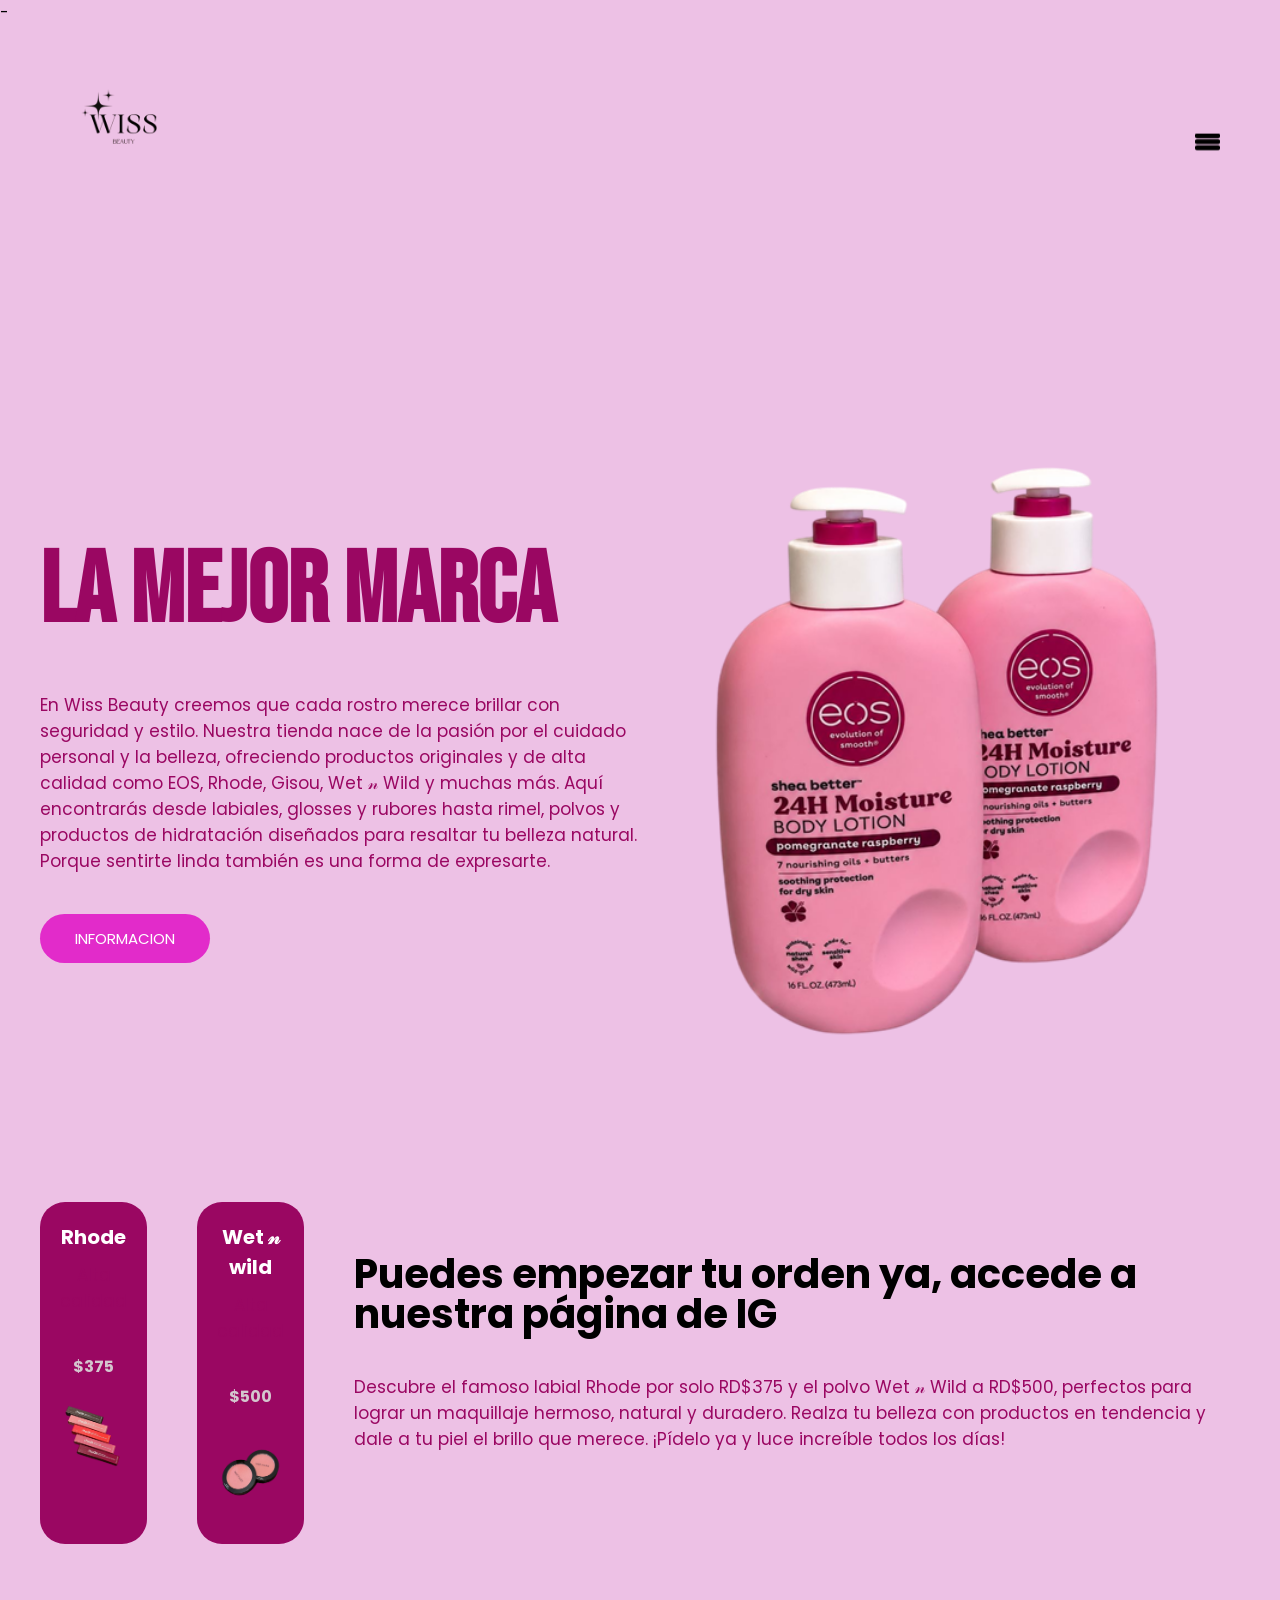
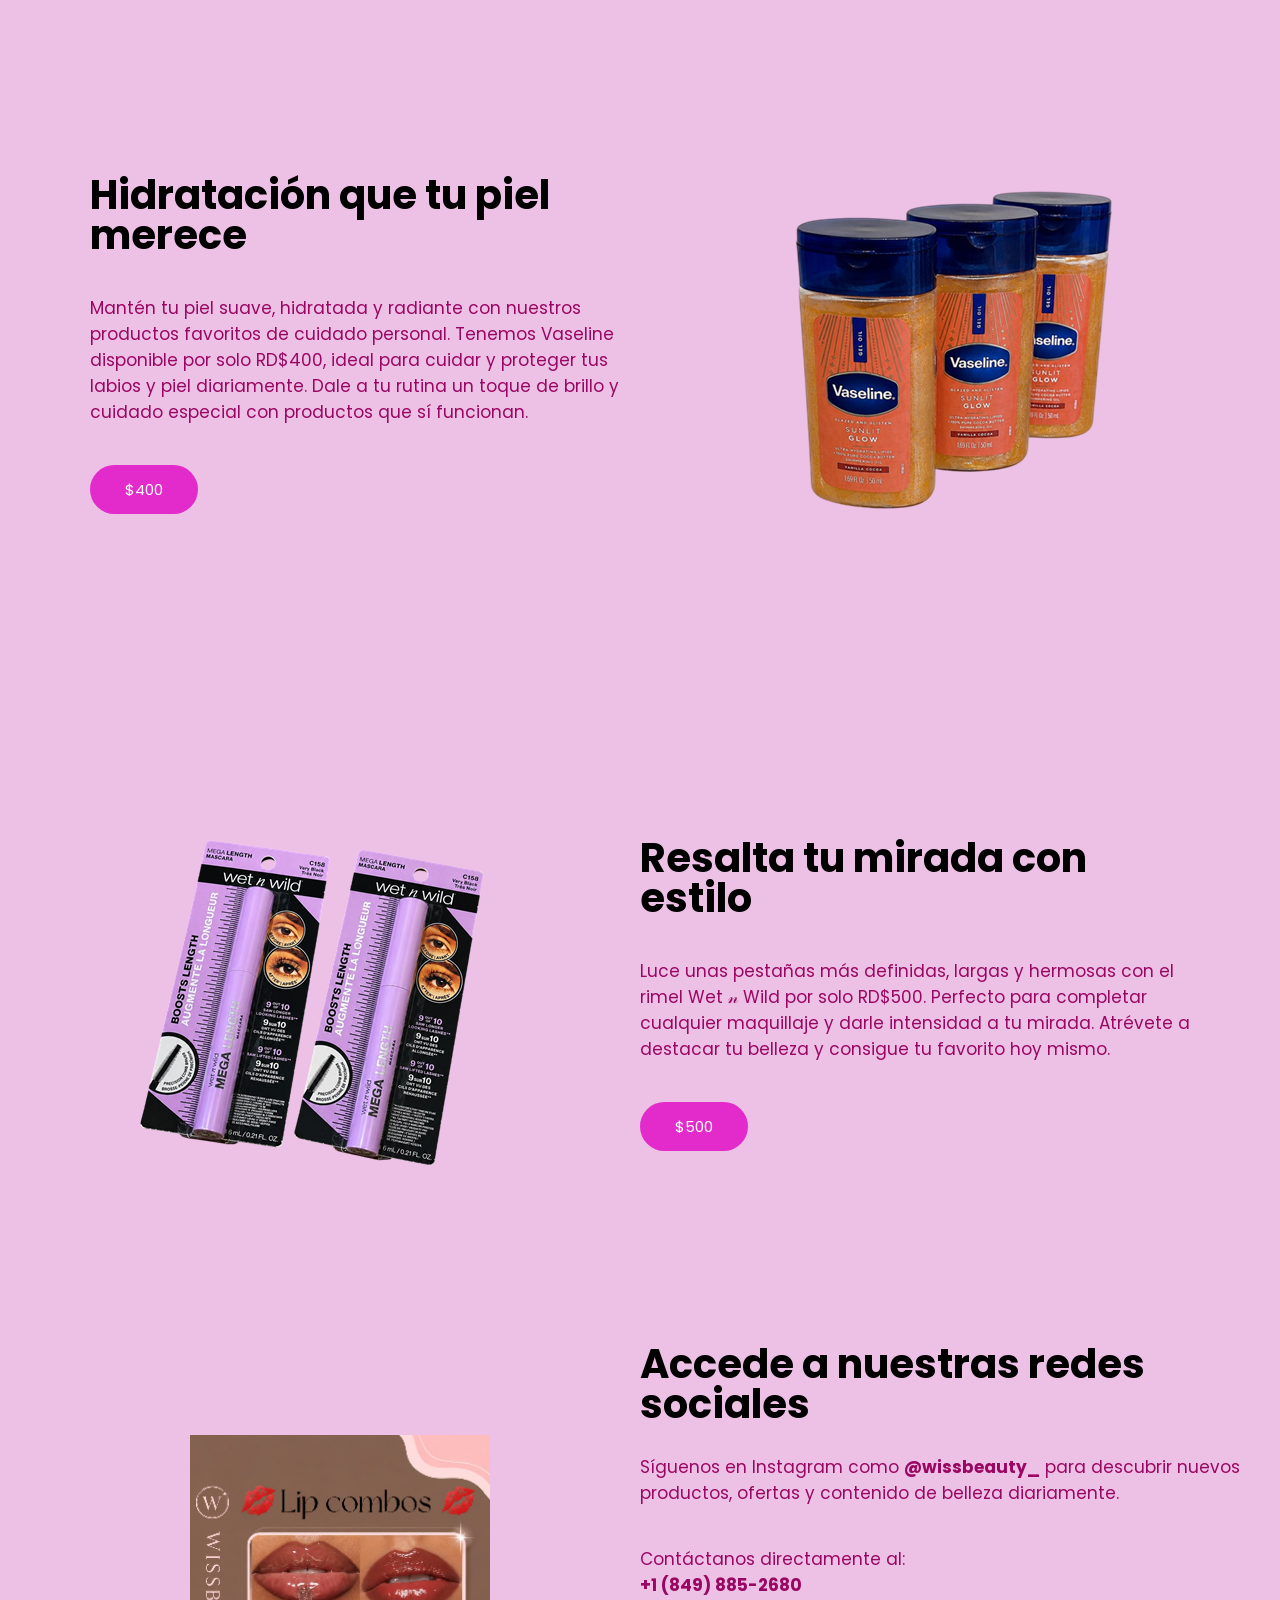
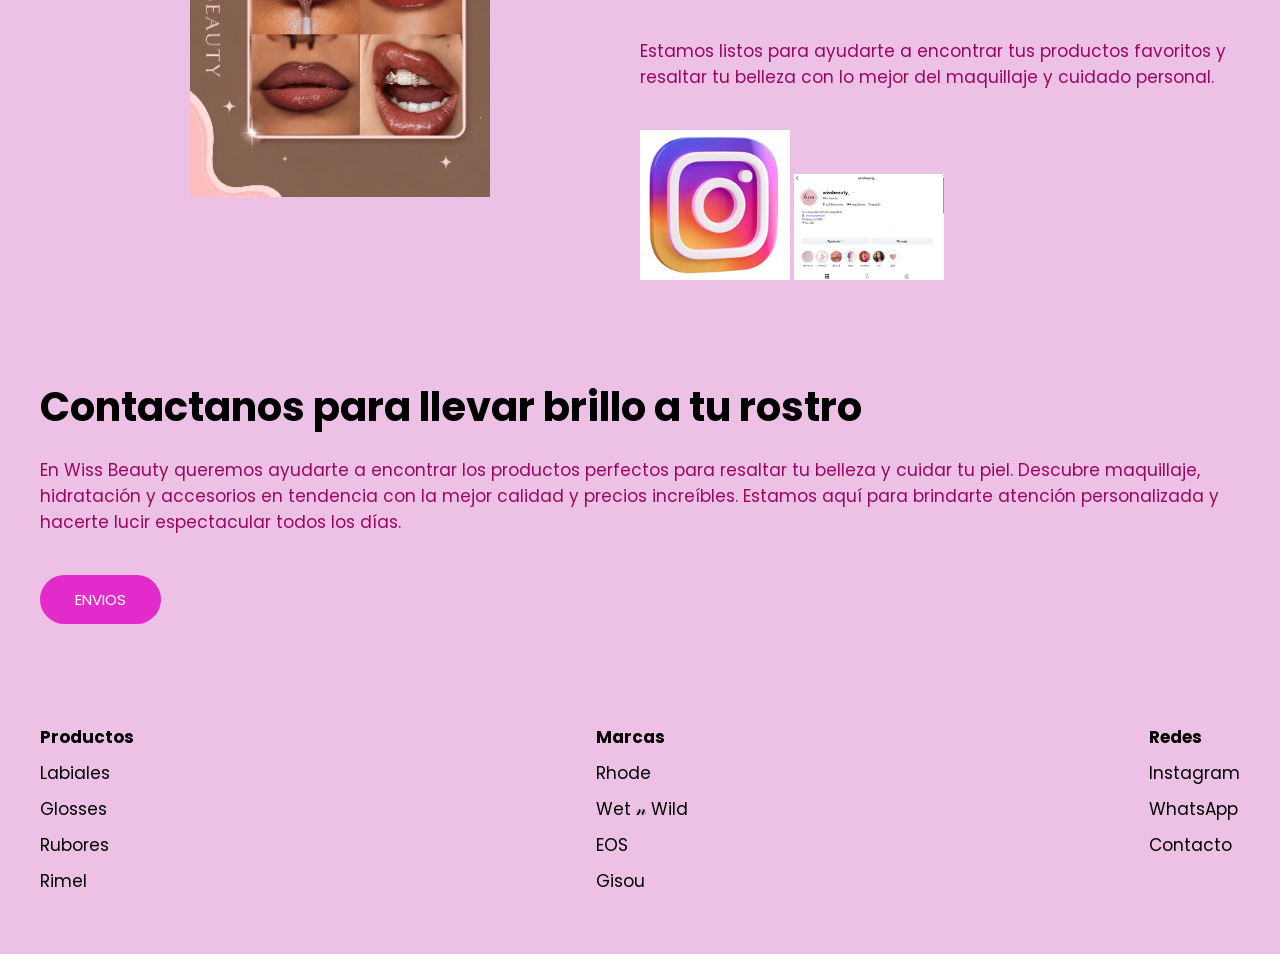
<file: index.html>
-<!DOCTYPE html>
<html lang="en">
<head>
    <meta charset="UTF-8">
    <meta name="viewport" content="width=device-width, initial-scale=1.0">
    <title>wissbeauty</title>
    <link rel="stylesheet" href="style.css">

</head>
<body>
    <header>
        <div class="menu container">
<a href="#" class="logo">
    <img src="images/LOGO sin fondo-Photoroom.png" alt="Logo">
</a>
<input type="checkbox" id="menu"> 
<label for="menu">
<img class="menu-icono" src="images/menu.png">
</label>

<nav class="navbar">
<ul>
<li><a href="inicio.html">inicio</a></li>
<li><a href="servicio.html">servicio</a></li>
<li><a href="producto.html">producto</a></li>
<li><a href="contacto.html">contacto</a></li>
</ul>
</nav>
        </div>

        <div class="header-content container"> 
<div class="header-txt">
<h1> La mejor marca</h1>
<p>

    <p>
En Wiss Beauty creemos que cada rostro merece brillar con seguridad y estilo. 
Nuestra tienda nace de la pasión por el cuidado personal y la belleza, ofreciendo 
productos originales y de alta calidad como EOS, Rhode, Gisou, Wet 𝓃 Wild y muchas más. 

Aquí encontrarás desde labiales, glosses y rubores hasta rimel, polvos
 y productos de hidratación diseñados para resaltar tu belleza natural. 
 Porque sentirte linda también es una forma de expresarte.
</p>
    
</p>
<a href="https://www.instagram.com/wissbeauty_/" class="btn-1" target="_blank">Informacion</a>
</div>
<div class="header-img">
    <img src="images/EOS rosa-Photoroom.png" alt="">
</div>
        </div>

    </header>

    <Section class="Information">

        <div class="Information-content container">

            <div class="Information-box">
                <div class="card-1">
                    <h3>Rhode</h3>
<P>Alta calidad</P>
<span>$375</span>

<img src="images/rhode-Photoroom.png" alt="">





                </div>
                  <div class="card-1">
<h3>Wet 𝓃 wild </h3>
<P>Alta calidad</P>
<span>$500</span>
<img src="images/Rubor-Photoroom.png" alt="">

                </div> 
            </div>

            <div class="Informationr">
<h2>Puedes empezar tu orden ya, accede a nuestra página de IG</h2>
            <P>
                <p>
Descubre el famoso labial Rhode por solo RD$375 y el polvo Wet 𝓃 Wild a 
RD$500, perfectos para lograr un maquillaje hermoso, natural y duradero. 

Realza tu belleza con productos en tendencia y dale a tu piel el brillo
 que merece. ¡Pídelo ya y luce increíble todos los días!
</p>
</div>

        </div>

    </Section>


    <Section class="General">

        <div class="General-content container">

<div class="General-txt">
<h2>Hidratación que tu piel merece</h2>
<p>
<p>
Mantén tu piel suave, hidratada y radiante con nuestros 
productos favoritos de cuidado personal. 

Tenemos Vaseline disponible por solo RD$400, ideal
 para cuidar y proteger tus labios y piel diariamente. 
 Dale a tu rutina un toque de brillo y cuidado especial con productos que sí funcionan.
</p>
<a href="https://www.instagram.com/p/DYQCdaBEXh1/?utm_source=ig_web_copy_link&igsh=MzRlODBiNWFlZA==" class="btn-1" target="_blank">$400</a>
</div>

<div class="General-img">
<img src="images/vaseline-Photoroom.png" alt="">

</div>
        </div>
    </Section>


    <Section class="General">

        <div class="General-content container">

            <div class="General-img">
<img src="images/Rimel-Photoroom.png" alt="">

</div>


<div class="General-txt">
<h2>Resalta tu mirada con estilo</h2>
<p>
<p>
Luce unas pestañas más definidas,
 largas y hermosas con el rimel Wet 𝓃 Wild por solo RD$500. 

Perfecto para completar cualquier maquillaje 
y darle intensidad a tu mirada. Atrévete a 
destacar tu belleza y consigue tu favorito hoy mismo.
</p>
</p>
<a href="https://www.instagram.com/p/DYSqB9HkVoq/?utm_source=ig_web_copy_link&igsh=MzRlODBiNWFlZA==" class="btn-1" target="_blank">$500</a>
</div>


        </div>
    </Section>




    <section class="App">
<div class="App-content container">
<div class="App-img">
<img src="images/lip combo.png" alt="Productos.png">
</div>

<div class="App-txt">
<h2>Accede a nuestras redes sociales</h2>

<p>
Síguenos en Instagram como <strong>@wissbeauty_</strong> para
 descubrir nuevos productos, ofertas y contenido de belleza diariamente.
</p>

<p>
Contáctanos directamente al:<br>
<strong>+1 (849) 885-2680</strong>
</p>

<p>
Estamos listos para ayudarte a encontrar tus
 productos favoritos y resaltar tu belleza con lo mejor 
 del maquillaje y cuidado personal.
</p>
<div class="App-icons">
<img src="images/logo de ig.png" alt="">
<img src="images/Instagram.png" alt="">

</div>
</div>
</div>

    </section>



     <section class="Contact">
<div class="Contac-context container">

<h2>Contactanos para llevar brillo a tu rostro</h2>
<p>En Wiss Beauty queremos ayudarte a encontrar los productos perfectos 
    para resaltar tu belleza y cuidar tu piel. 

Descubre maquillaje, hidratación y accesorios en tendencia con 
la mejor calidad y precios increíbles. Estamos aquí para brindarte atención personalizada
 y hacerte lucir espectacular todos los días.
</p>

<a href="https://www.instagram.com/wissbeauty_/" class="btn-1" target="_blank">Envios</a>
</div>
     </section>



     <footer class="footer">
<div class="footer-content container">

   <div class="link">
    <h3>Productos</h3>
    <ul>
        <li><a href="#">Labiales</a></li>
        <li><a href="#">Glosses</a></li>
        <li><a href="#">Rubores</a></li>
        <li><a href="#">Rimel</a></li>
    </ul>
</div>

<div class="link">
    <h3>Marcas</h3>
    <ul>
        <li><a href="#">Rhode</a></li>
        <li><a href="#">Wet 𝓃 Wild</a></li>
        <li><a href="#">EOS</a></li>
        <li><a href="#">Gisou</a></li>
    </ul>
</div>

<div class="link">
    <h3>Redes</h3>
    <ul>
        <li><a href="#">Instagram</a></li>
        <li><a href="#">WhatsApp</a></li>
        <li><a href="#">Contacto</a></li>
    </ul>
</div>

     </footer>

</body>
</html>
</file>
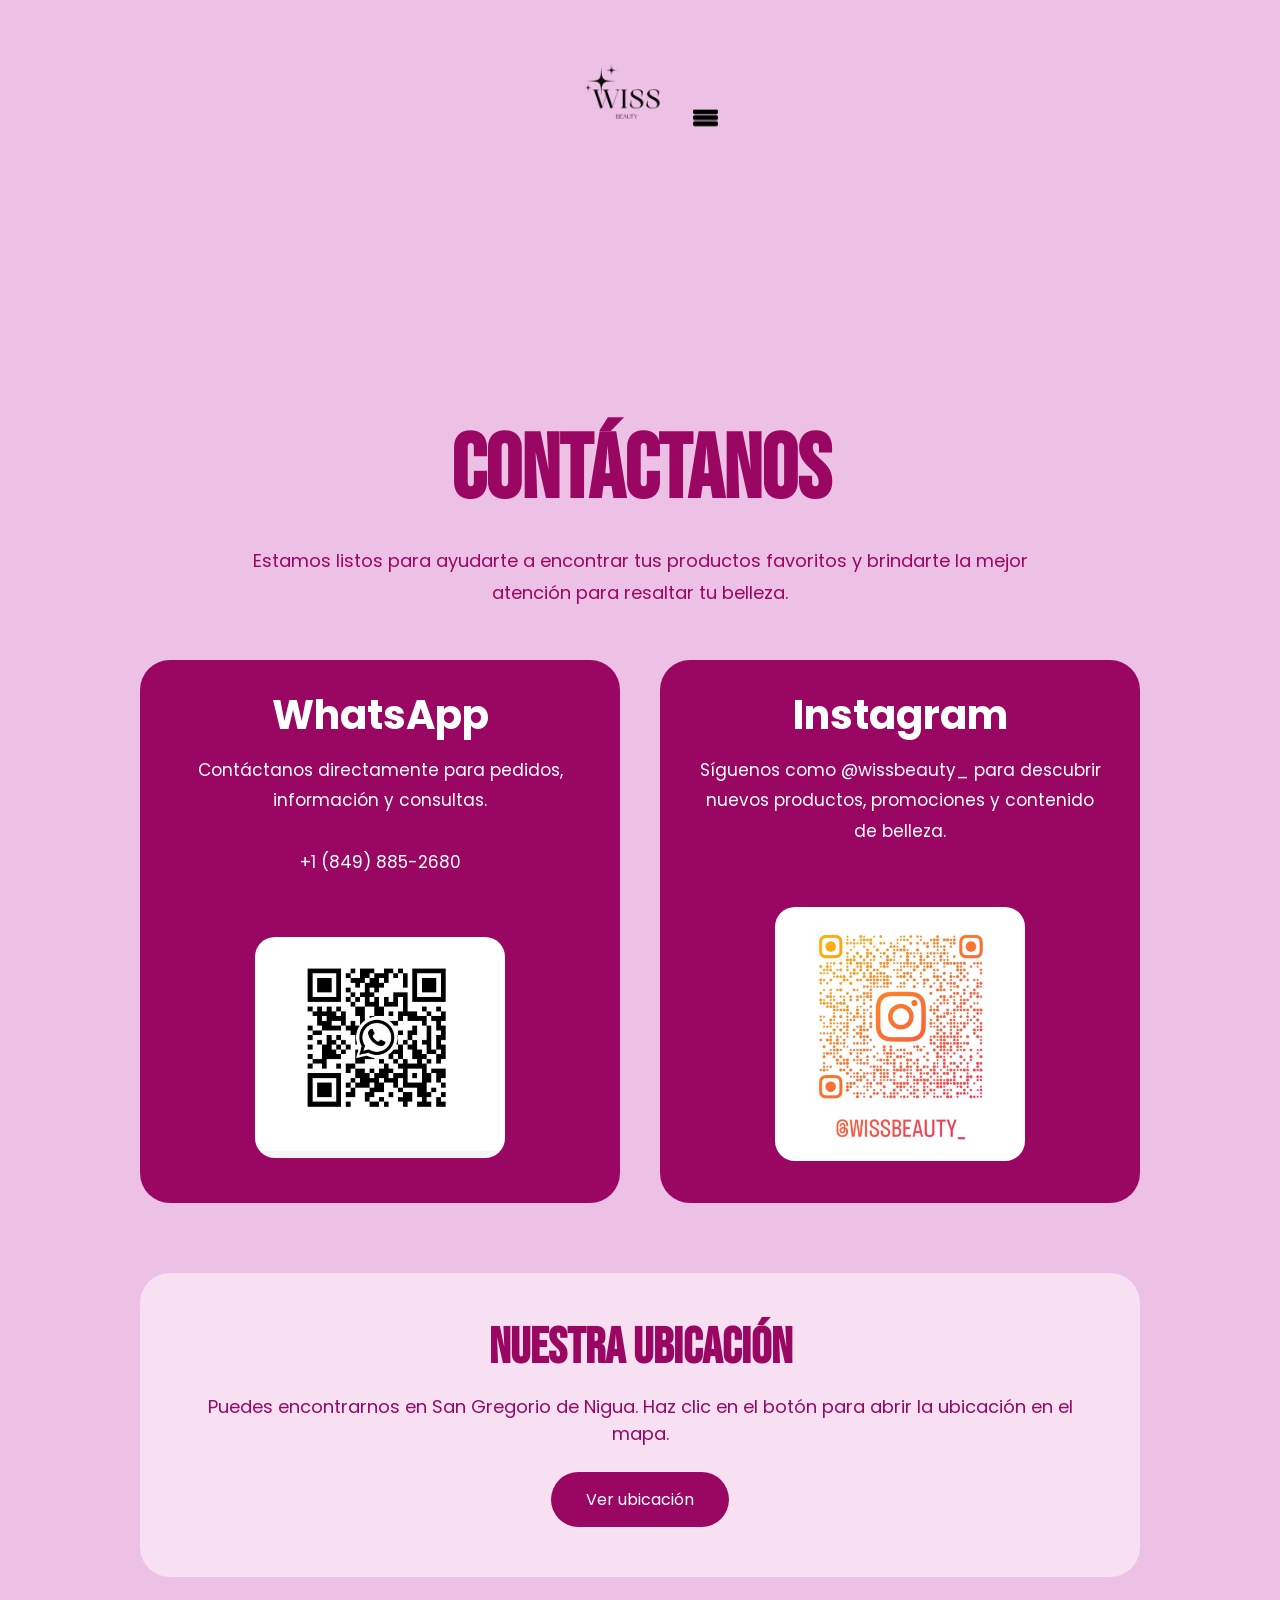
<file: contacto.html>
<!DOCTYPE html>
<html lang="es">
<head>
<meta charset="UTF-8">
<meta name="viewport" content="width=device-width, initial-scale=1.0">
<title>Contacto | Wiss Beauty</title>

<link rel="stylesheet" href="style.css">

<style>

body{
    font-family: 'Poppins', sans-serif;
    background-color: #edc1e5;
    margin: 0;
    padding: 0;
}

.contact{
    padding: 80px 20px;
}

.contact-content{
    max-width: 1200px;
    margin: 0 auto;
    text-align: center;
}

.contact-title h1{
    font-size: 90px;
    color: rgb(154, 7, 98);
    font-family: 'Bebas Neue', sans-serif;
    margin-bottom: 20px;
}

.contact-title p{
    color: rgb(154, 7, 98);
    font-size: 18px;
    line-height: 1.8;
    max-width: 800px;
    margin: 0 auto 50px auto;
}

.contact-box{
    display: grid;
    grid-template-columns: repeat(2,1fr);
    gap: 40px;
    margin-top: 40px;
}

.box{
    background-color: rgb(154, 7, 98);
    padding: 35px;
    border-radius: 30px;
}

.box h2{
    color: white;
    margin-bottom: 20px;
}

.box p{
    color: white;
    line-height: 1.8;
}

.contact-img{
    width: 250px;
    border-radius: 20px;
    margin-top: 20px;
}

.location{
    margin-top: 70px;
    background-color: rgba(255,255,255,0.5);
    padding: 50px;
    border-radius: 30px;
}

.location h2{
    color: rgb(154, 7, 98);
    margin-bottom: 20px;
    font-size: 50px;
    font-family: 'Bebas Neue', sans-serif;
}

.location p{
    color: rgb(154, 7, 98);
    margin-bottom: 25px;
    font-size: 18px;
}

.location a{
    display: inline-block;
    padding: 15px 35px;
    background-color: rgb(154, 7, 98);
    color: white;
    border-radius: 30px;
    text-decoration: none;
    transition: 0.3s;
}

.location a:hover{
    background-color: rgb(226, 43, 202);
}

@media(max-width:991px){

.contact-title h1{
    font-size: 65px;
}

.contact-box{
    grid-template-columns: 1fr;
}

.location{
    padding: 30px;
}

.location h2{
    font-size: 40px;
}

.contact-img{
    width: 100%;
    max-width: 250px;
}

}
.header{
    min-height: auto;
    padding: 0;
}
.menu{
    position: relative;
}

</style>

</head>
<body>

<header class="header">

<div class="menu container">

<a href="index.html" class="logo">
<img src="images/LOGO sin fondo-Photoroom.png" alt="">
</a>

<input type="checkbox" id="menu">

<label for="menu">
<img class="menu-icono" src="images/menu.png" alt="">
</label>

<nav class="navbar">
<ul>
    <li><a href="inicio.html">inicio</a></li>
<li><a href="servicio.html">servicio</a></li>
<li><a href="producto.html">producto</a></li>
<li><a href="contacto.html">contacto</a></li>
</ul>
</nav>

</div>

</header>
<section class="contact">

<div class="contact-content">

<div class="contact-title">

<h1>Contáctanos</h1>

<p>
Estamos listos para ayudarte a encontrar tus productos favoritos y brindarte la mejor atención para resaltar tu belleza.
</p>

</div>

<div class="contact-box">

<div class="box">

<h2>WhatsApp</h2>

<p>
Contáctanos directamente para pedidos, información y consultas.
<br><br>
+1 (849) 885-2680
</p>

<img src="images/codigowasa.imagen.jpeg" alt="" class="contact-img">

</div>

<div class="box">

<h2>Instagram</h2>

<p>
Síguenos como @wissbeauty_ para descubrir nuevos productos, promociones y contenido de belleza.
</p>

<img src="images/codigoig.imagen.jpeg" alt="" class="contact-img">

</div>

</div>

<div class="location">

<h2>Nuestra Ubicación</h2>

<p>
Puedes encontrarnos en San Gregorio de Nigua. Haz clic en el botón para abrir la ubicación en el mapa.
</p>

<a href="https://www.bing.com/maps/search?ty=0&v=2&sV=1&style=r&q=San+Gregorio+de+Nigua&ss=id.vdpid%3A5561477696162103297&cp=18.382849%7E-70.058174&lvl=14.7" target="_blank">
Ver ubicación
</a>

</div>

</div>

</section>

</body>
</html>
</file>
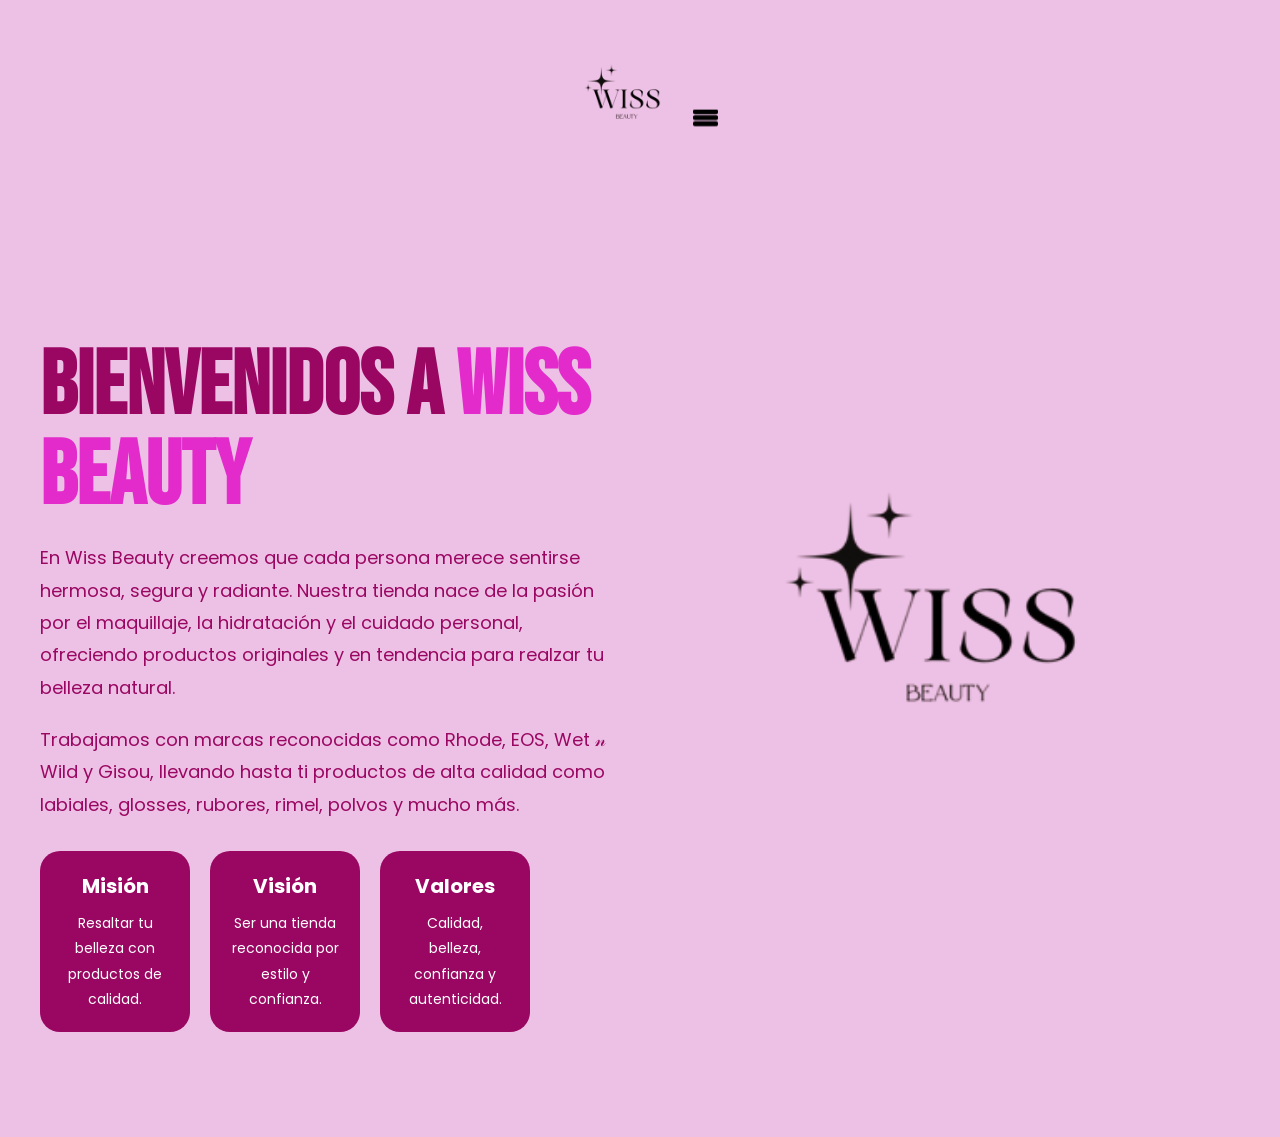
<file: inicio.html>
<!DOCTYPE html>
<html lang="es">
<head>
<meta charset="UTF-8">
<meta name="viewport" content="width=device-width, initial-scale=1.0">
<title>Inicio | Wiss Beauty</title>

<link rel="stylesheet" href="style.css">

<style>

body{
    font-family: 'Poppins', sans-serif;
    background-color: #edc1e5;
    margin: 0;
    padding: 0;
}

.inicio{
    min-height: 100vh;
    display: flex;
    align-items: center;
    justify-content: center;
    padding: 60px 20px;
}

.inicio-content{
    max-width: 1200px;
    display: flex;
    align-items: center;
    justify-content: space-between;
    gap: 50px;
}

.inicio-txt{
    flex-basis: 50%;
}

.inicio-txt h1{
    font-size: 90px;
    color: rgb(154, 7, 98);
    margin-bottom: 20px;
    line-height: 1;
    font-family: 'Bebas Neue', sans-serif;
}

.inicio-txt span{
    color: rgb(226, 43, 202);
}

.inicio-txt p{
    font-size: 18px;
    color: rgb(154, 7, 98);
    line-height: 1.8;
    margin-bottom: 20px;
}

.inicio-box{
    display: flex;
    gap: 20px;
    margin-top: 30px;
}

.box{
    background-color: rgb(154, 7, 98);
    padding: 20px;
    border-radius: 20px;
    color: white;
    text-align: center;
    width: 150px;
}

.box h3{
    font-size: 20px;
    margin-bottom: 10px;
}

.box p{
    color: white;
    font-size: 14px;
    margin: 0;
}

.inicio-img{
    flex-basis: 50%;
    text-align: center;
}

.inicio-img img{
    width: 500px;
}

@media(max-width:991px){

.inicio-content{
    flex-direction: column;
    text-align: center;
}

.inicio-txt h1{
    font-size: 65px;
}

.inicio-img img{
    width: 100%;
}

.inicio-box{
    flex-direction: column;
    align-items: center;
}

}
.header{
    min-height: auto;
    padding: 0;
}
.menu{
    position: relative;
}

</style>
</head>

<body>

<header class="header">

<div class="menu container">

<a href="index.html" class="logo">
<img src="images/LOGO sin fondo-Photoroom.png" alt="">
</a>

<input type="checkbox" id="menu">

<label for="menu">
<img class="menu-icono" src="images/menu.png" alt="">
</label>

<nav class="navbar">
<ul>
 <li><a href="inicio.html">inicio</a></li>
<li><a href="servicio.html">servicio</a></li>
<li><a href="producto.html">producto</a></li>
<li><a href="contacto.html">contacto</a></li>
</ul>
</nav>

</div>

</header>
<section class="inicio">

<div class="inicio-content">

<div class="inicio-txt">

<h1>Bienvenidos a <span>Wiss Beauty</span></h1>

<p>
En Wiss Beauty creemos que cada persona merece sentirse hermosa, segura y radiante. 
Nuestra tienda nace de la pasión por el maquillaje,
 la hidratación y el cuidado personal, ofreciendo productos
  originales y en tendencia para realzar tu belleza natural.
</p>

<p>
Trabajamos con marcas reconocidas como Rhode, 
EOS, Wet 𝓃 Wild y Gisou, llevando hasta ti productos de alta 
calidad como labiales, glosses, rubores, rimel, polvos y mucho más.
</p>

<div class="inicio-box">

<div class="box">
<h3>Misión</h3>
<p>Resaltar tu belleza con productos de calidad.</p>
</div>

<div class="box">
<h3>Visión</h3>
<p>Ser una tienda reconocida por estilo y confianza.</p>
</div>

<div class="box">
<h3>Valores</h3>
<p>Calidad, belleza, confianza y autenticidad.</p>
</div>

</div>

</div>

<div class="inicio-img">
<img src="images/LOGO sin fondo-Photoroom.png" alt="">
</div>

</div>

</section>

</body>
</html>
</file>
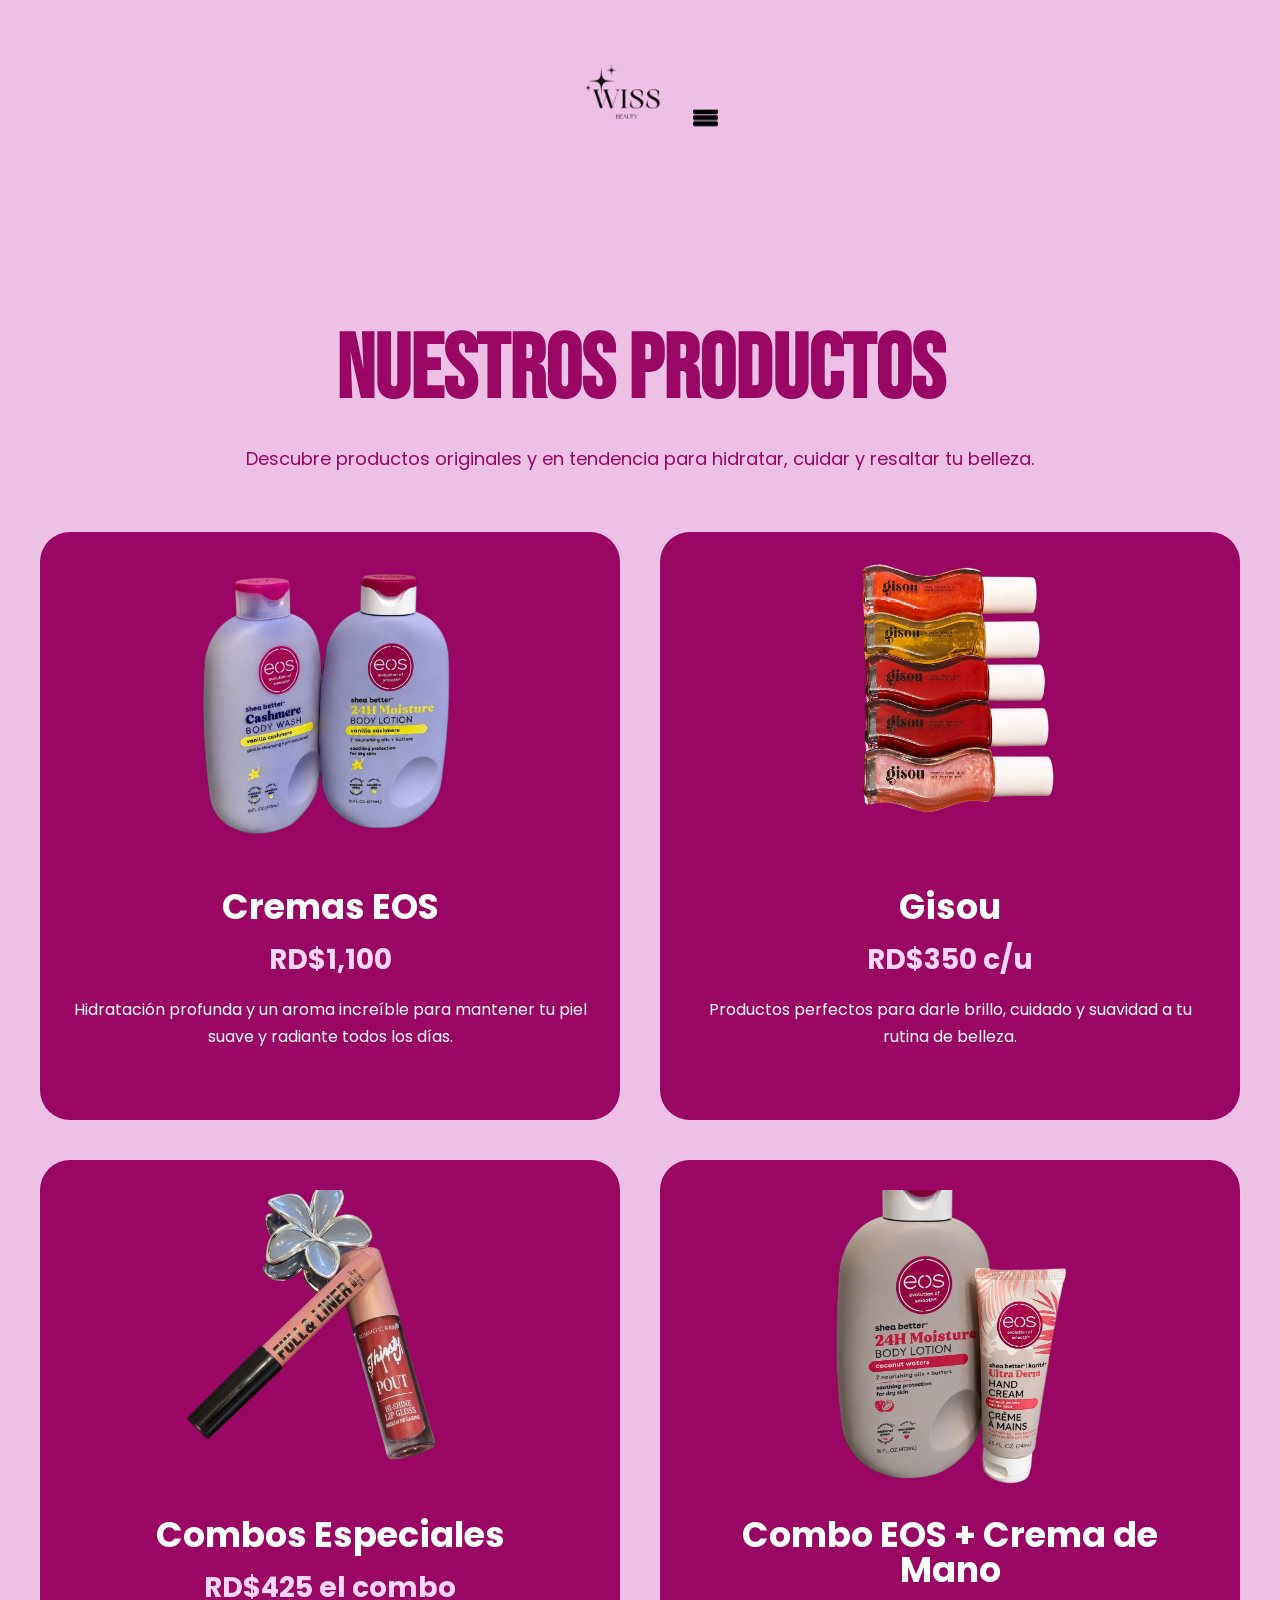
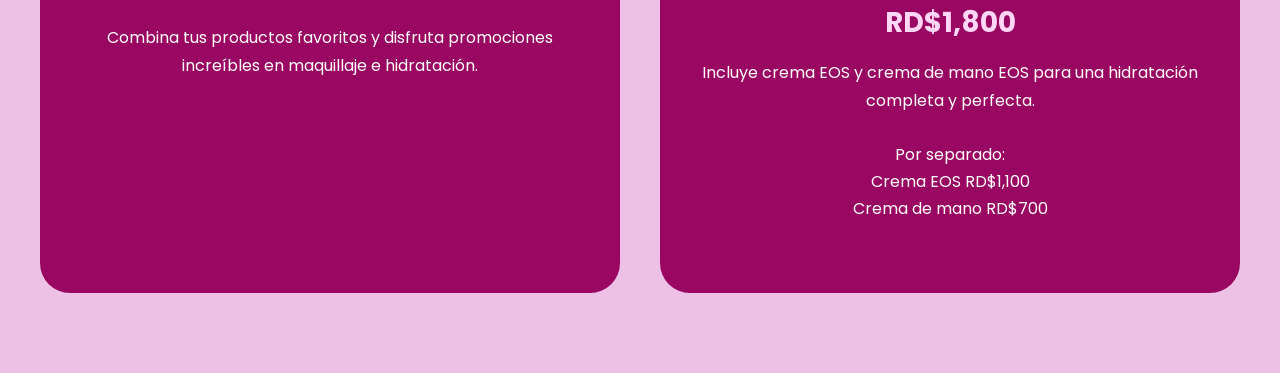
<file: producto.html>
<!DOCTYPE html>
<html lang="es">
<head>
<meta charset="UTF-8">
<meta name="viewport" content="width=device-width, initial-scale=1.0">
<title>Productos | Wiss Beauty</title>

<link rel="stylesheet" href="style.css">

<style>

body{
    font-family: 'Poppins', sans-serif;
    background-color: #edc1e5;
    margin: 0;
    padding: 0;
}

.product{
    padding: 80px 20px;
}

.product-content{
    max-width: 1200px;
    margin: 0 auto;
}

.product-title{
    text-align: center;
    margin-bottom: 60px;
}

.product-title h1{
    font-size: 90px;
    color: rgb(154, 7, 98);
    font-family: 'Bebas Neue', sans-serif;
    margin-bottom: 20px;
}

.product-title p{
    color: rgb(154, 7, 98);
    font-size: 18px;
}

.product-grid{
    display: grid;
    grid-template-columns: repeat(2,1fr);
    gap: 40px;
}

.product-card{
    background-color: rgb(154, 7, 98);
    border-radius: 30px;
    padding: 30px;
    text-align: center;
    transition: 0.3s;
}

.product-card:hover{
    transform: translateY(-10px);
}

.product-card img{
    width: 100%;
    max-width: 300px;
    height: 300px;
    object-fit: cover;
    border-radius: 25px;
    margin-bottom: 20px;
}

.product-card h2{
    color: white;
    margin-bottom: 15px;
    font-size: 35px;
}

.price{
    color: #ffd6f5;
    font-size: 28px;
    font-weight: bold;
    margin-bottom: 15px;
}

.product-card p{
    color: white;
    line-height: 1.7;
    font-size: 16px;
}

@media(max-width:991px){

.product-title h1{
    font-size: 65px;
}

.product-grid{
    grid-template-columns: 1fr;
}

}
.header{
    min-height: auto;
    padding: 0;
}
.menu{
    position: relative;
}

</style>

</head>
<body>

<header class="header">

<div class="menu container">

<a href="index.html" class="logo">
<img src="images/LOGO sin fondo-Photoroom.png" alt="">
</a>

<input type="checkbox" id="menu">

<label for="menu">
<img class="menu-icono" src="images/menu.png" alt="">
</label>

<nav class="navbar">
<ul>
     <li><a href="inicio.html">inicio</a></li>
<li><a href="servicio.html">servicio</a></li>
<li><a href="producto.html">producto</a></li>
<li><a href="contacto.html">contacto</a></li>
</nav>

</div>

</header>
<section class="product">

<div class="product-content">

<div class="product-title">

<h1>Nuestros Productos</h1>

<p>
Descubre productos originales y en tendencia para hidratar, cuidar y resaltar tu belleza.
</p>

</div>

<div class="product-grid">

<div class="product-card">

<img src="images/eos.imagen.png" alt="">

<h2>Cremas EOS</h2>

<div class="price">RD$1,100</div>

<p>
Hidratación profunda y un aroma increíble para mantener tu piel suave y radiante todos los días.
</p>

</div>

<div class="product-card">

<img src="images/gisou.imagen.png" alt="">

<h2>Gisou</h2>

<div class="price">RD$350 c/u</div>

<p>
Productos perfectos para darle brillo, cuidado y suavidad a tu rutina de belleza.
</p>

</div>

<div class="product-card">

<img src="images/combo.imagen.png" alt="">

<h2>Combos Especiales</h2>

<div class="price">RD$425 el combo</div>

<p>
Combina tus productos favoritos y disfruta promociones increíbles en maquillaje e hidratación.
</p>

</div>

<div class="product-card">

<img src="images/comboeos.imagen.png" alt="">

<h2>Combo EOS + Crema de Mano</h2>

<div class="price">RD$1,800</div>

<p>
Incluye crema EOS y crema de mano EOS para una hidratación completa y perfecta.
<br><br>
Por separado:
<br>
Crema EOS RD$1,100
<br>
Crema de mano RD$700
</p>

</div>

</div>

</div>

</section>

</body>
</html>
</file>
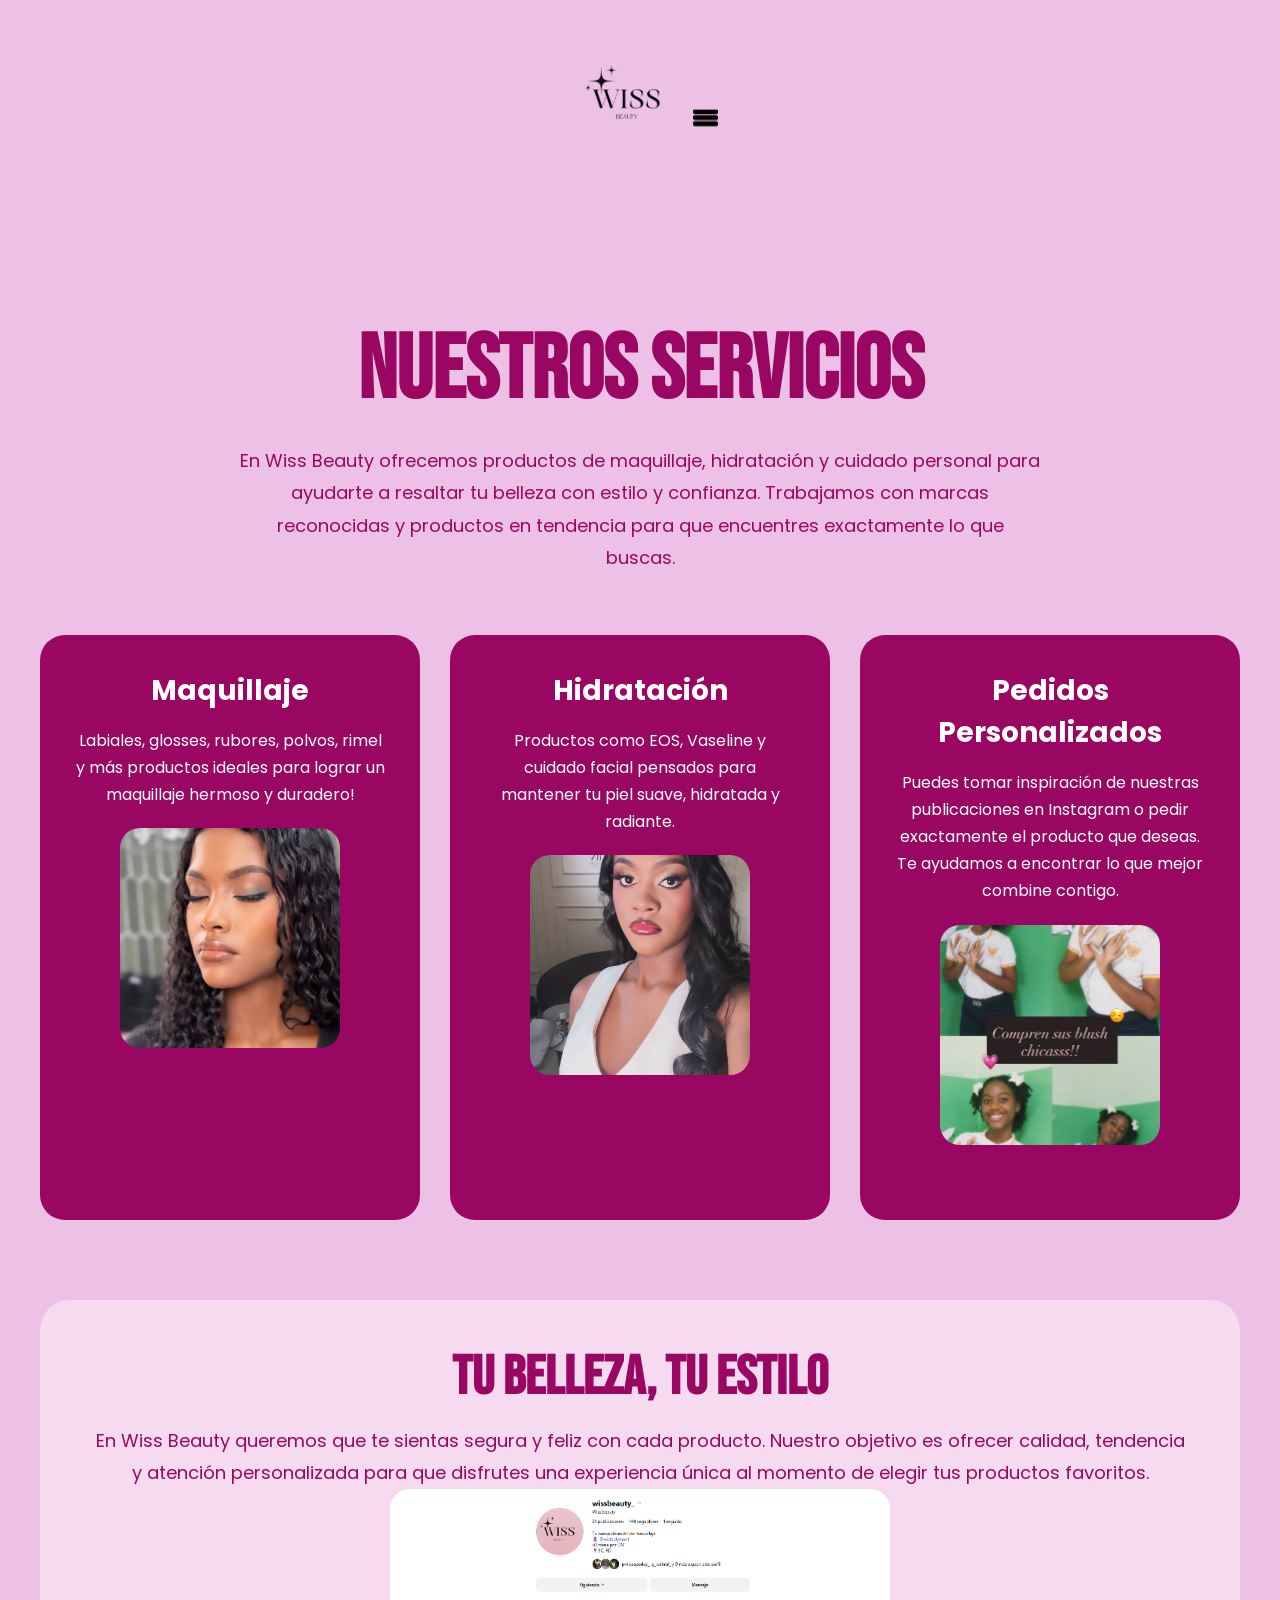
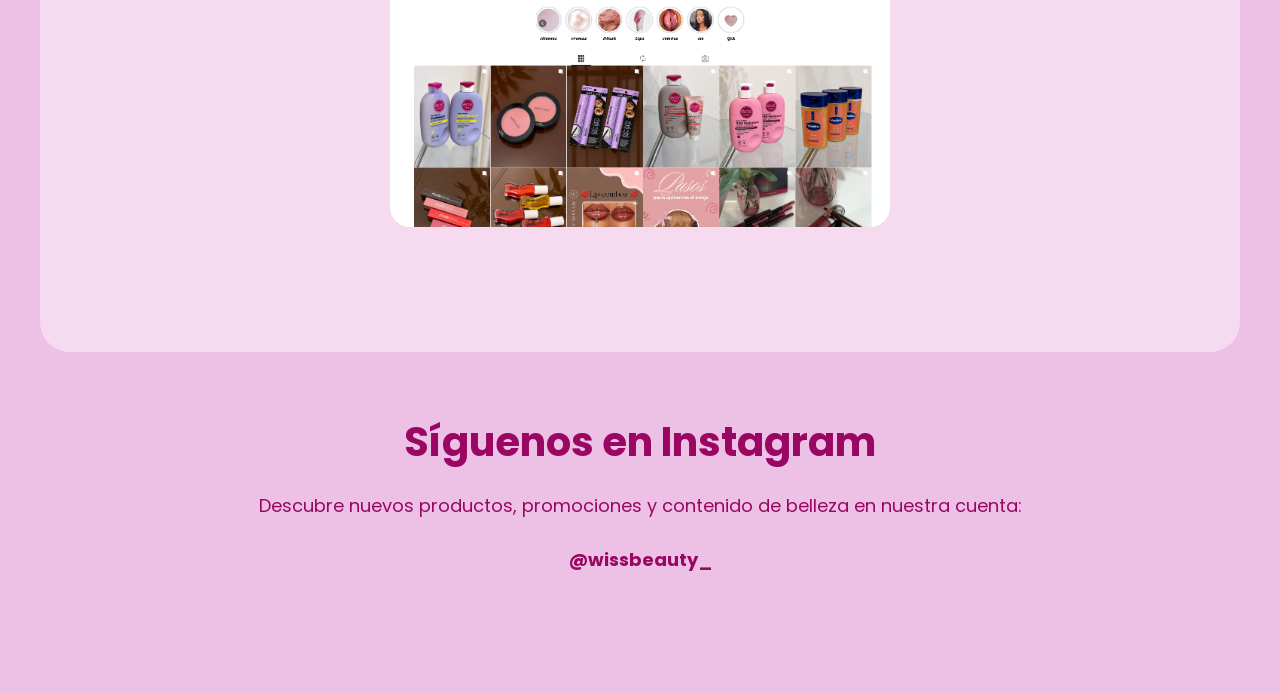
<file: servicio.html>
<!DOCTYPE html>
<html lang="es">
<head>
<meta charset="UTF-8">
<meta name="viewport" content="width=device-width, initial-scale=1.0">
<title>Servicios | Wiss Beauty</title>

<link rel="stylesheet" href="style.css">

<style>

body{
    font-family: 'Poppins', sans-serif;
    background-color: #edc1e5;
    margin: 0;
    padding: 0;
    overflow-x: hidden;
}

.service{
    padding: 80px 20px;
}

.service-content{
    max-width: 1200px;
    margin: 0 auto;
}

.service-title{
    text-align: center;
    margin-bottom: 60px;
}

.service-title h1{
    font-size: 90px;
    color: rgb(154, 7, 98);
    font-family: 'Bebas Neue', sans-serif;
    margin-bottom: 20px;
}

.service-title p{
    color: rgb(154, 7, 98);
    font-size: 18px;
    max-width: 800px;
    margin: 0 auto;
    line-height: 1.8;
}

.service-box{
    display: grid;
    grid-template-columns: repeat(3, 1fr);
    gap: 30px;
    margin-top: 50px;
}

.box{
    background-color: rgb(154, 7, 98);
    padding: 35px;
    border-radius: 25px;
    text-align: center;
    transition: 0.3s;
}

.box:hover{
    transform: translateY(-10px);
}

.box h3{
    color: white;
    font-size: 28px;
    margin-bottom: 15px;
}

.box p{
    color: white;
    line-height: 1.7;
    font-size: 16px;
}

.service-img{
    width: 100%;
    max-width: 220px;
    height: 220px;
    object-fit: cover;
    border-radius: 20px;
    margin: 20px auto;
    display: block;
}
.extra{
    margin-top: 80px;
    background-color: rgba(255,255,255,0.4);
    padding: 50px;
    border-radius: 30px;
    text-align: center;
}

.extra h2{
    font-size: 55px;
    color: rgb(154, 7, 98);
    margin-bottom: 20px;
    font-family: 'Bebas Neue', sans-serif;
}

.extra p{
    color: rgb(154, 7, 98);
    font-size: 18px;
    line-height: 1.8;
}

.extra-img{
    width: 100%;
    max-width: 500px;
    border-radius: 20px;
    margin-bottom: 25px;
}

.redes{
    margin-top: 60px;
    text-align: center;
}

.redes h3{
    font-size: 40px;
    color: rgb(154, 7, 98);
    margin-bottom: 20px;
}

.redes p{
    color: rgb(154, 7, 98);
    font-size: 18px;
}

.redes span{
    font-weight: bold;
}

@media(max-width:991px){

.service-title h1{
    font-size: 65px;
}

.service-box{
    grid-template-columns: 1fr;
}

.extra{
    padding: 30px;
}

.extra h2{
    font-size: 40px;
}

}
.header{
    min-height: auto;
    padding: 0;
}
.menu{
    position: relative;
}

</style>

</head>
<body>

<header class="header">

<div class="menu container">

<a href="index.html" class="logo">
<img src="images/LOGO sin fondo-Photoroom.png" alt="">
</a>

<input type="checkbox" id="menu">

<label for="menu">
<img class="menu-icono" src="images/menu.png" alt="">
</label>

<nav class="navbar">
<ul>

 <li><a href="inicio.html">inicio</a></li>
<li><a href="servicio.html">servicio</a></li>
<li><a href="producto.html">producto</a></li>
<li><a href="contacto.html">contacto</a></li>
</ul>
</nav>

</div>

</header>
<section class="service">

<div class="service-content">

<div class="service-title">

<h1>Nuestros Servicios</h1>

<p>
En Wiss Beauty ofrecemos productos de maquillaje, 
hidratación y cuidado personal para ayudarte a resaltar tu 
belleza con estilo y confianza. Trabajamos con marcas reconocidas 
y productos en tendencia para que encuentres exactamente lo que buscas.
</p>

</div>

<div class="service-box">

<div class="box">
<h3>Maquillaje</h3>
<p>
Labiales, glosses, rubores, polvos, rimel y más productos 
ideales para lograr un maquillaje hermoso y duradero!

<img src="images/Servicio.maquillaje.png" alt="" class="service-img">
</p>
</div>

<div class="box">
<h3>Hidratación</h3>
<p>
Productos como EOS, Vaseline y cuidado facial pensados 
para mantener tu piel suave, hidratada y radiante.

<img src="images/servicio.hidratacion.png" alt="" class="service-img">
</p>
</div>

<div class="box">
<h3>Pedidos Personalizados</h3>
<p>
Puedes tomar inspiración de nuestras publicaciones
 en Instagram o pedir exactamente el producto que deseas. 
 Te ayudamos a encontrar lo que mejor combine contigo.

 <img src="images/personalizado.maquillaje.png" alt="" class="service-img">
</p>
</div>

</div>

<div class="extra">

<h2>Tu belleza, tu estilo</h2>

<p>
En Wiss Beauty queremos que te sientas segura y
 feliz con cada producto. Nuestro objetivo es ofrecer calidad, 
 tendencia y atención personalizada para que disfrutes una experiencia única
  al momento de elegir tus productos favoritos.
  
  <img src="images/ig.2.png" alt="" class="extra-img">
</p>

</div>

<div class="redes">

<h3>Síguenos en Instagram</h3>

<p>
Descubre nuevos productos, promociones y contenido de belleza en nuestra cuenta:
<br><br>
<span>@wissbeauty_</span>
</p>

</div>

</div>

</section>

</body>
</html>
</file>
<file: style.css>
@import url('https://fonts.googleapis.com/css2?family=Bebas+Neue&family=Poppins:ital,wght@0,100;0,200;0,300;0,400;0,500;0,600;0,700;0,800;0,900;1,100;1,200;1,300;1,400;1,500;1,600;1,700;1,800;1,900&display=swap');

 * {
    margin: 0;
    padding: 0;
    box-sizing: border-box;
    text-decoration: none;
    list-style: none;
 }


body  {
    font-family: 'Poppins', sans-serif;
    background-color: #edc1e5;
}

 
 img

{
   max-width: 100%;
 }



 .container {
    max-width: 1200px;
margin: 0 auto;
 }



 .header
 {
   display: flex;
   align-items: center;
   min-height: 80vh;
   padding: 50px 0 0 0;
 }



.menu {
  position: relative;
  display: flex;
  justify-content: space-between;
  align-items: center;
  padding: 20px;
}



 .logo
 {
   color: rgb(154, 7, 98);
   text-transform: uppercase;
   font-size: 30px;
   font-weight: 800;
   font-family: 'Bebas Neue', sans-serif;
 }

.logo img{
  width: 130px;
}

 
 .menu .navbar ul li
 {
 position: relative;
 float: left;
 }



 .menu .navbar ul li a 
  {
font-size: 18px;
padding: 20px;
color: rgb(154, 7, 98);
display: block;
font-weight: 600;
 }

.navbar {
  display: none;
  position: absolute;
  top: 70px;
  left: 0;
  right: 0;
  background: #fff;
  flex-direction: column;
  text-align: center;
}

#menu:checked ~ .navbar {
  display: flex;
}

.menu .navbar ul li a:hover {
  color: #ed2589;
}


 #menu {
display: none;
 }


 .menu-icono {
width: 25px;
 }



.menu label {
  display: block;
}


 .header-content {
display: flex;
align-items: center;
margin-top: 100px;
 }

 .header-txt
 {
flex-basis: 50%;
 }


.header-txt h1 {
font-size: 100px;
line-height: 1;
font-family: 'Bebas Neue', sans-serif;
color: rgb(154, 7, 98);
margin-bottom: 50px;
 }

 p {
color: rgb(154, 7, 98);
font-size: 17px;
margin-bottom: 40px;
 }


 .btn-1  {
display: inline-block;
padding: 13px 35px;
background-color: rgb(226, 43, 202);
color: #ffffff;
text-transform: uppercase;
font-size: 15px;
border-radius: 25px;
 }

 .btn-1:hover  {
background-color: #ffffff;
color: black;
 }

 .header-img  {
text-align: right;
flex-basis: 50%;
 }
 

 .header-img img  {
width: 850px;
 }



 .information {
padding: 50px 0;
 }

.information-content {
display: flex;
justify-content: space-between;
align-items: center;

 }



 .information-box {
  flex-basis: 50;
  display: flex;

}

.card-1{
  flex-basis: calc(50%-100px);
  background-color: rgb(154, 7, 98);
  border-radius: 25px;
  margin-right: 50px;
  text-align: center;
  padding: 20px;
}


.card-1 img{
  width: 150px;
  margin-top: 10px;
}


.card-1 h3{
  font-size: 20px;
  margin: 0 0 10px 0;
  color: #ffffff;
}




.card-1 span{
  color: rgb(212, 198, 206);
  font-weight: 700;
}


.information-txt{
  flex-basis: 50%;

}

h2{
  color: black;
  font-size: 40px;
  line-height: 1;
  margin-bottom: 30px;

}


.general{
  padding: 50px 0;

}

.general-content{
  display: flex;
  justify-content: space-between;
  align-items: center;

}

.general-txt{
  flex-basis: 50%;
  margin: 0 50px;
}


.general-img{
  text-align: center;
  flex-basis: 50%;

}



.app{
  padding: 50px 0;
  
}


.app-content{
  display: flex;
  justify-content: space-between;
  align-items: center;

}




.app-img{
  flex-basis: 50%;
  text-align: center;
}



.app-img img{
  width: 300px;
}



.app-txt{
  flex-basis: 50%;
}


.app-icons img {
  width: 150px;

}

.contact {
  padding: 50px 0;

}

.contact-content {
  text-align: center;
  padding: 100px;
  
}

.footer{
  padding: 50px 0 50px 0;

}



.footer-content{
  display: flex;
  justify-content: space-between;

}


.link h3{
  color: black;
  font-size: 17px;
  margin-bottom: 10px;

}


.link a{
  font-size: 17px;
  color: #000000;
  display: block;
  margin-bottom: 10px;

}


.linka:hover{
  color: #edc1e5;
}

@media (max-width: 991px) {

.menu{
  padding: 20px;
}

.menu label{
  display: initial;
}

.menu .navbar{
  position: absolute;
  top: 100px;
  left: 0;
  right: 0;
  background-color: rgb(234, 8, 177);
  display: none;
}
  

  .menu .navbar ul il {
    width: 100%;
}

.menu:checked ~ .navbar {
  display: initial;
}

.header{
  min-height: 0vh;
  padding: 80px 0 30px 0;
}

.header-content{
  padding: 20px;
  flex-direction: column;
  text-align: center;
  margin-top: 50px;
}


.header-txt{
  margin-bottom: 35px;
}


.header-txt h1 {
  font-size: 80px;
  margin-bottom: 25px;
}


.header-img{
  text-align: center;
}


.header-img img {
  width: 100%;
}

.information {
  padding: 20px;
}

.information-content {
  flex-direction: column;
  text-align: center;
}

.information-box {
  justify-content: space-between;
  margin-bottom: 30px;
}

.card-1 {
  flex-basis: calc(50% - 20px);
  margin-right: 10px;
  padding: 20px;
}

.general-content {
  flex-direction: column;
  text-align: center;
}

.general-txt {
  margin: 0 0 20px 0;
}

.general-img {
  order: 2;
}

.app {
  padding: 20px;
}

.app-content {
  flex-direction: column;
  text-align: center;
}

.app-txt {
  margin-bottom: 25px;
}

.app-img {
  order: 2;
}
  

.app-img img {
  width: 50%;
}

.contact {
  padding: 20px;
}


.contact-content {
  padding: 0;
}


.footer {
  padding: 20px;
}


.footer-content {
  flex-direction: column;
  text-align: center;
}
</file>
